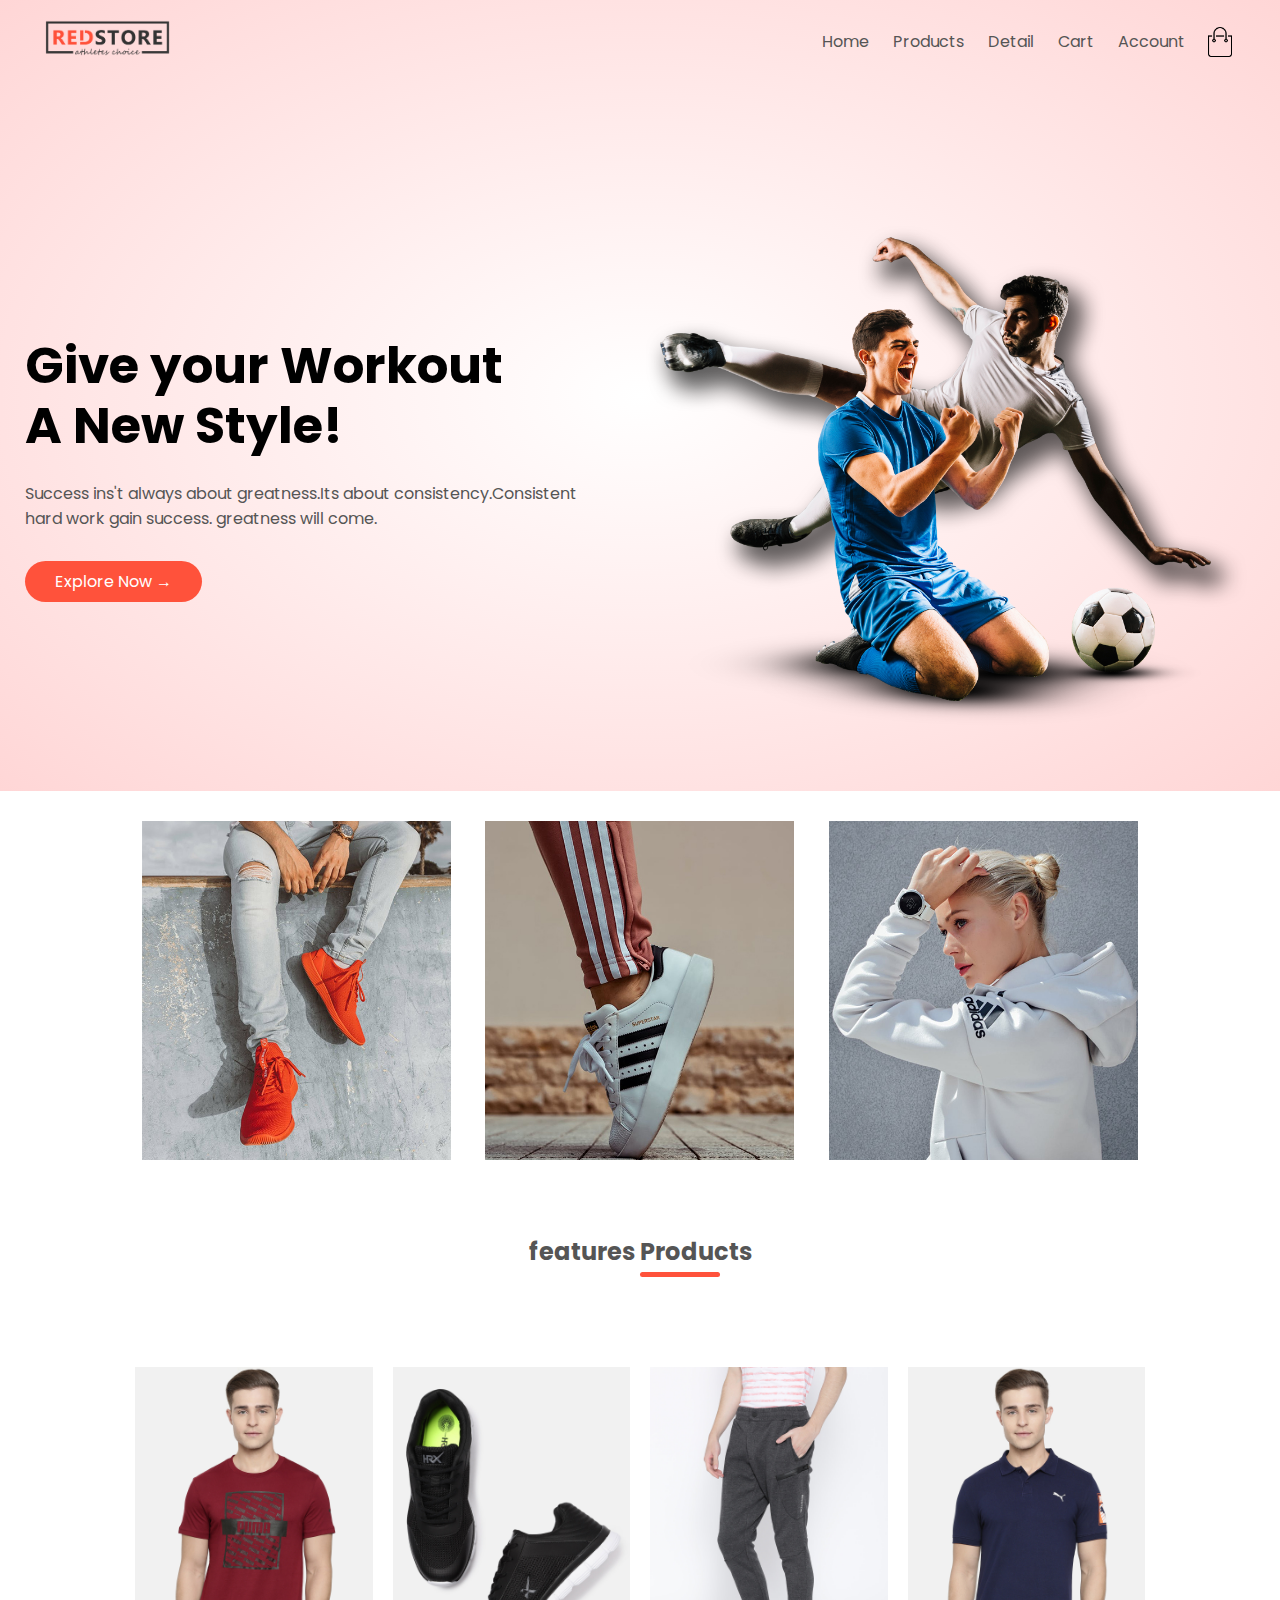
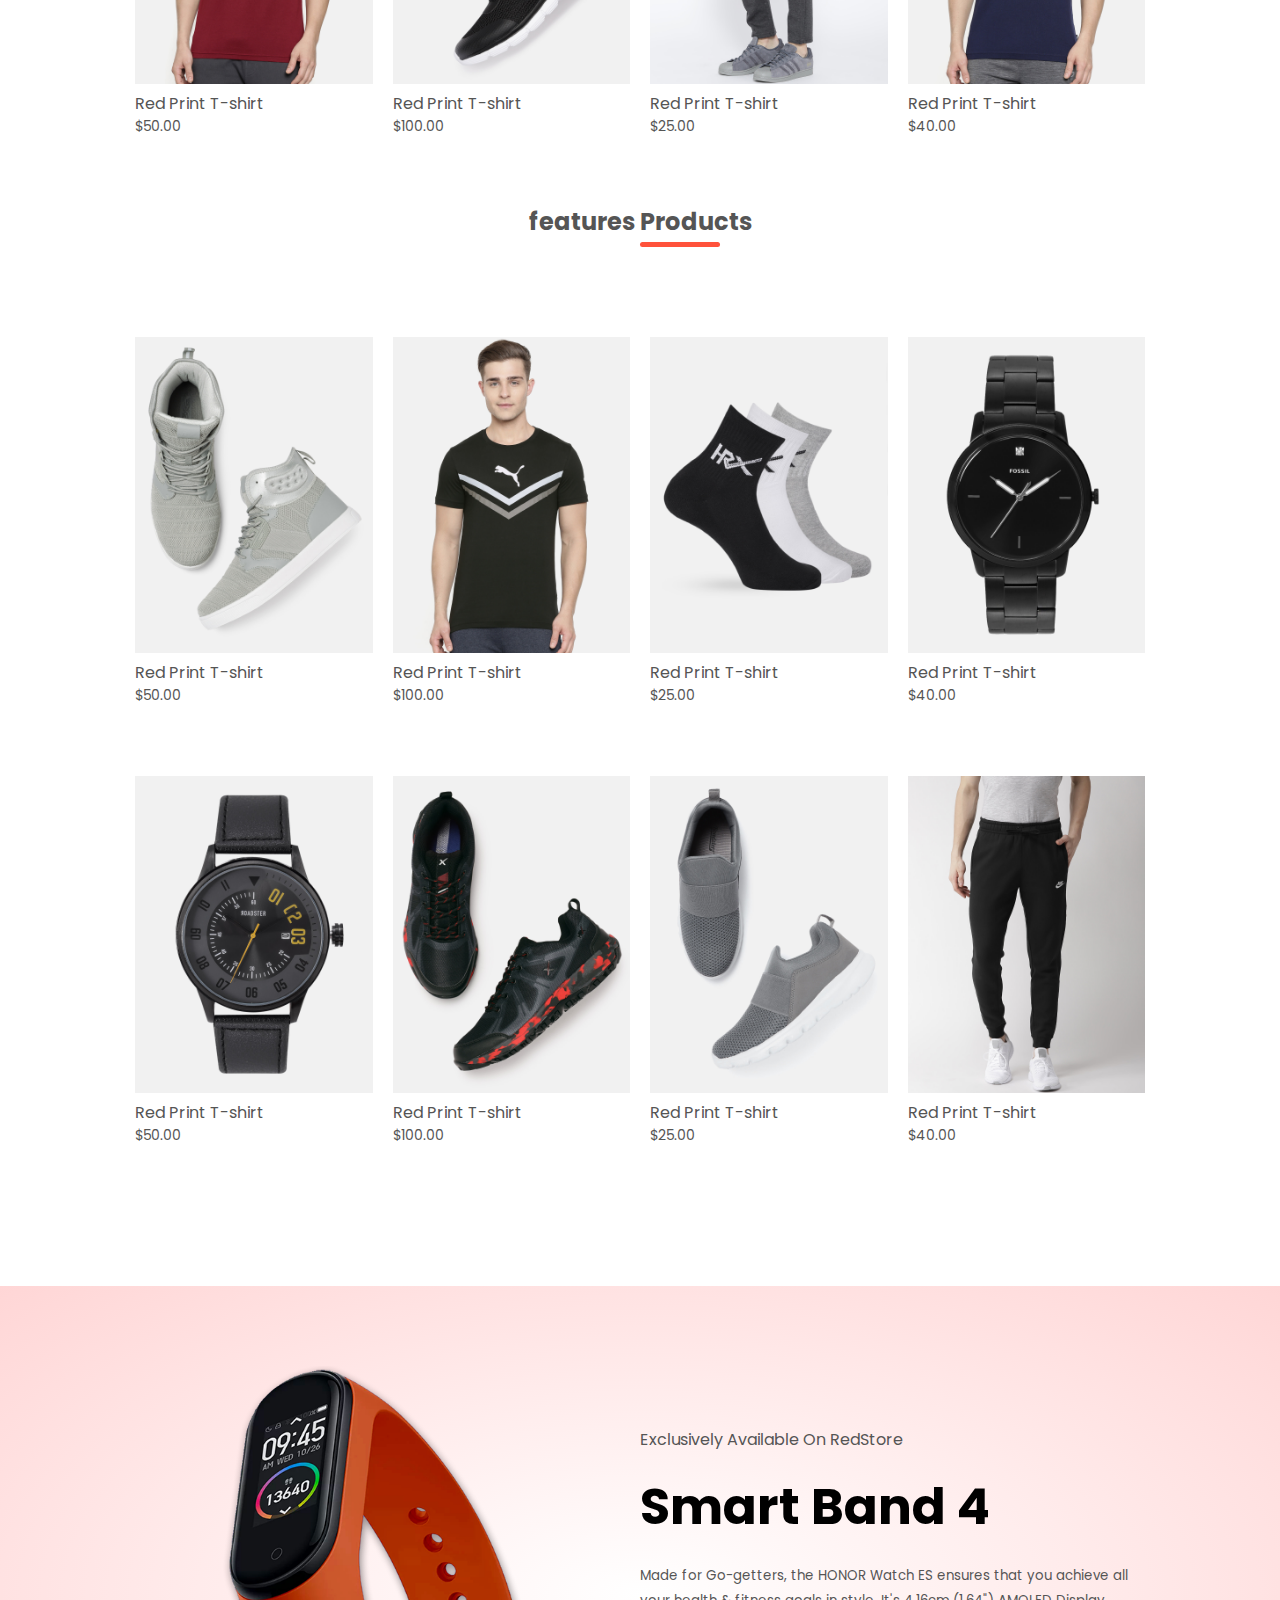
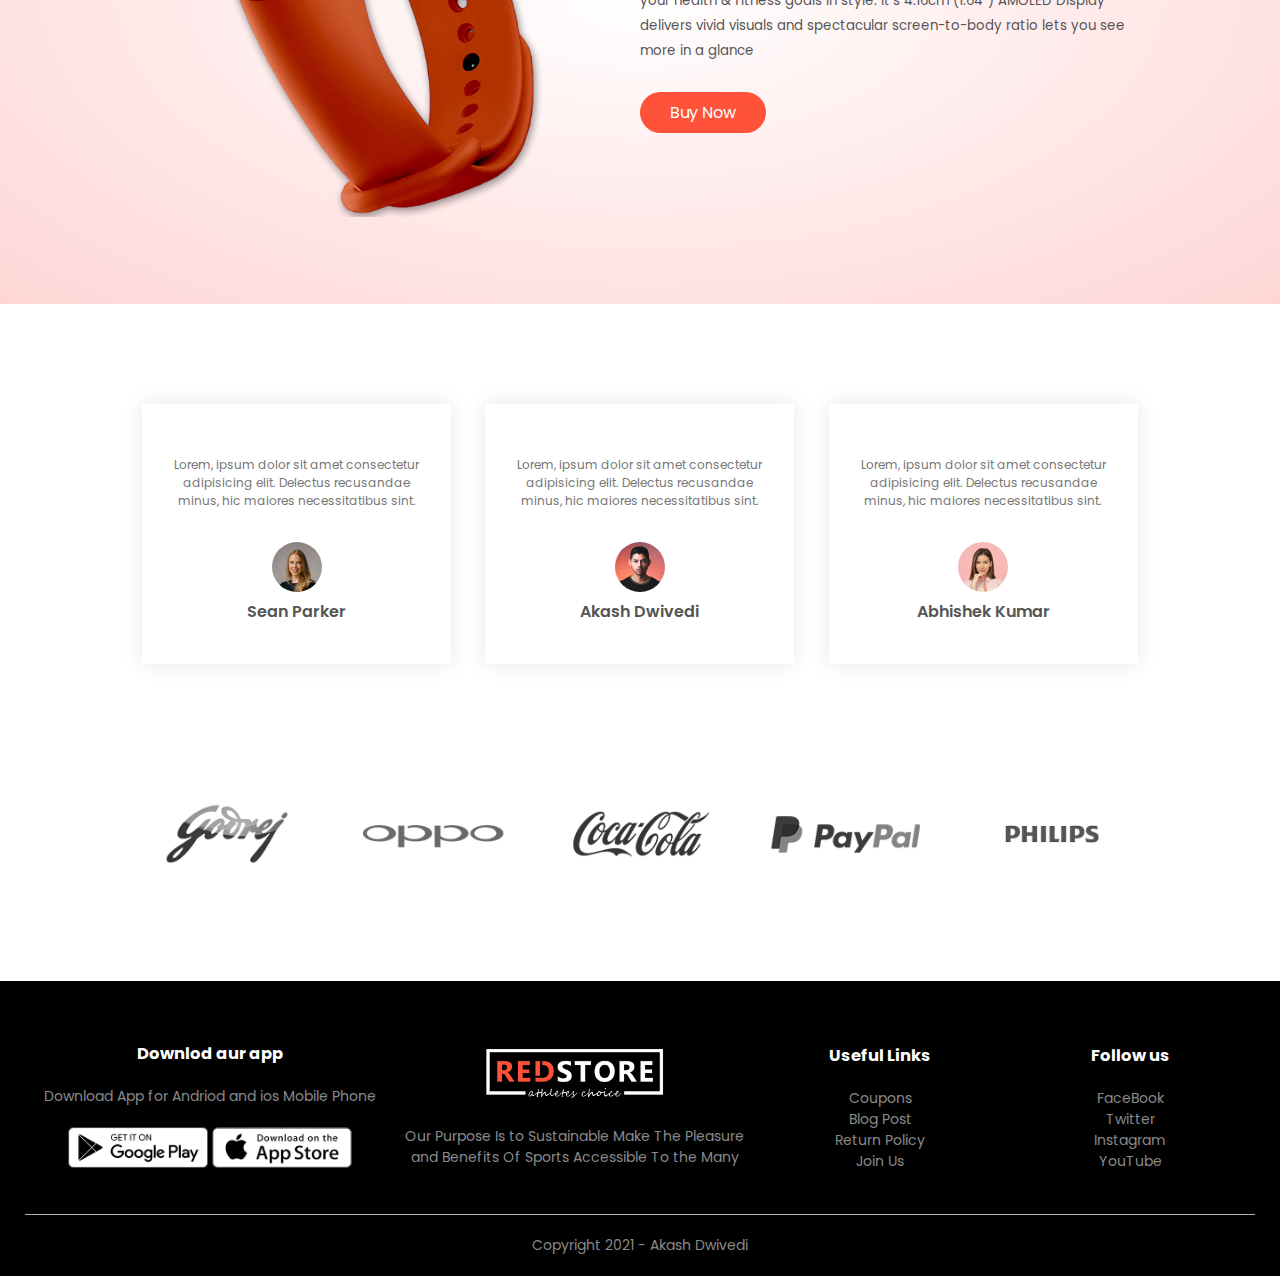
<file: index.html>
<!DOCTYPE html>
<html lang="en">

<head>
    <meta charset="UTF-8">
    <meta name="viewport" content="width=device-width, initial-scale=1.0">
    <title>Red Store | Ecommerce Website Design</title>
    <link rel="stylesheet" href="style.css">
    <link rel="preconnect" href="https://fonts.gstatic.com">
    <link href="https://fonts.googleapis.com/css2?family=Poppins:wght@200;300;400;500;600;700&display=swap"
        rel="stylesheet">
    <link rel="stylesheet" href="https://pro.fontawesome.com/releases/v5.10.0/css/all.css"
        integrity="sha384-AYmEC3Yw5cVb3ZcuHtOA93w35dYTsvhLPVnYs9eStHfGJvOvKxVfELGroGkvsg+p" crossorigin="anonymous" />
</head>

<body>
    <div class="header">


        <div class="container">
            <div class="navbar">
                <div class="logo">
                    <img src="images/logo.png" width="125px" alt="">
                </div>
                <nav>

                    <ul id="MenuItems">
                        <li><a href="index.html">Home</a> </li>
                        <li><a href="products.html">Products</a> </li>
                        <li><a href="products-detail.html">Detail</a> </li>
                        <li><a href="cart.html">Cart</a></li>
                        <li><a href="">Account</a> </li>
                    </ul>
                </nav>
                <img src="images/cart.png" width="30px" height="30px" alt="">
                <img src="images/menu.png" class="menu-icon "  onclick="menutoggle()">
            </div>
            <div class="row">
                <div class="col-2">
                    <h1>Give your Workout <br> A New Style!</h1>
                    <p>
                        Success ins't always about greatness.Its about
                        consistency.Consistent <br> hard work gain success. greatness
                        will come.
                    </p>
                    <a href="" class="btn">Explore Now &#8594;</a>

                </div>
                <div class="col-2">
                    <img src="images/image1.png" alt="">
                </div>
            </div>

        </div>
    </div>



    <!-- ----------features categories---------- -->
    <div class="categories">
        <div class="small-container">


            <div class="row">
                <div class="col-3">
                    <img src="images/category-1.jpg" alt="">
                </div>
                <div class="col-3">
                    <img src="images/category-2.jpg" alt="">
                </div>
                <div class="col-3">
                    <img src="images/category-3.jpg" alt="">
                </div>
            </div>
        </div>
    </div>

    <!-- ---------------------features products----------------------- -->
    <div class="small-container">
        <h2 class="title">features Products</h2>
        <div class="row">
            <div class="col-4">
                <img src="images/product-1.jpg" alt="">
                <h4>Red Print T-shirt</h4>
                <p>$50.00</p>
                <div class="rating">
                    <i class="fa fa-star"></i>
                    <i class="fa fa-star"></i>
                    <i class="fa fa-star"></i>
                    <i class="fa fa-star"></i>


                </div>
            </div>
            <div class="col-4"> <img src="images/product-2.jpg" alt="">
                <h4>Red Print T-shirt</h4>
                <p>$100.00</p>
                <div class="rating">
                    <i class="fa fa-star"></i>
                    <i class="fa fa-star"></i>
                    <i class="fa fa-star"></i>
                    <i class="fa fa-star"></i>
                    <i class="fa fa-star"></i>


                </div>
            </div>
            <div class="col-4"> <img src="images/product-3.jpg" alt="">
                <h4>Red Print T-shirt</h4>
                <p>$25.00</p>
                <div class="rating">
                    <i class="fa fa-star"></i>
                    <i class="fa fa-star"></i>
                    <i class="fa fa-star"></i>
                    <i class="fa fa-star"></i>


                </div>
            </div>
            <div class="col-4"> <img src="images/product-4.jpg" alt="">
                <h4>Red Print T-shirt</h4>
                <p>$40.00</p>
                <div class="rating">
                    <i class="fa fa-star"></i>
                    <i class="fa fa-star"></i>
                    <i class="fa fa-star"></i>
                    <i class="fa fa-star"></i>
                    <i class="fa fa-star"></i>



                </div>
            </div>
        </div>
        <h2 class="title">features Products</h2>
        <div class="row">
            <div class="col-4">
                <img src="images/product-5.jpg" alt="">
                <h4>Red Print T-shirt</h4>
                <p>$50.00</p>
                <div class="rating">
                    <i class="fa fa-star"></i>
                    <i class="fa fa-star"></i>
                    <i class="fa fa-star"></i>
                    <i class="fa fa-star"></i>


                </div>
            </div>
            <div class="col-4"> <img src="images/product-6.jpg" alt="">
                <h4>Red Print T-shirt</h4>
                <p>$100.00</p>
                <div class="rating">
                    <i class="fa fa-star"></i>
                    <i class="fa fa-star"></i>
                    <i class="fa fa-star"></i>
                    <i class="fa fa-star"></i>
                    <i class="fa fa-star"></i>


                </div>
            </div>
            <div class="col-4"> <img src="images/product-7.jpg" alt="">
                <h4>Red Print T-shirt</h4>
                <p>$25.00</p>
                <div class="rating">
                    <i class="fa fa-star"></i>
                    <i class="fa fa-star"></i>
                    <i class="fa fa-star"></i>
                    <i class="fa fa-star"></i>


                </div>
            </div>
            <div class="col-4"> <img src="images/product-8.jpg" alt="">
                <h4>Red Print T-shirt</h4>
                <p>$40.00</p>
                <div class="rating">
                    <i class="fa fa-star"></i>
                    <i class="fa fa-star"></i>
                    <i class="fa fa-star"></i>
                    <i class="fa fa-star"></i>
                    <i class="fa fa-star"></i>



                </div>

            </div>
            <div class="row">
                <div class="col-4">
                    <img src="images/product-9.jpg" alt="">
                    <h4>Red Print T-shirt</h4>
                    <p>$50.00</p>
                    <div class="rating">
                        <i class="fa fa-star"></i>
                        <i class="fa fa-star"></i>
                        <i class="fa fa-star"></i>
                        <i class="fa fa-star"></i>


                    </div>
                </div>
                <div class="col-4"> <img src="images/product-10.jpg" alt="">
                    <h4>Red Print T-shirt</h4>
                    <p>$100.00</p>
                    <div class="rating">
                        <i class="fa fa-star"></i>
                        <i class="fa fa-star"></i>
                        <i class="fa fa-star"></i>
                        <i class="fa fa-star"></i>
                        <i class="fa fa-star"></i>


                    </div>
                </div>
                <div class="col-4"> <img src="images/product-11.jpg" alt="">
                    <h4>Red Print T-shirt</h4>
                    <p>$25.00</p>
                    <div class="rating">
                        <i class="fa fa-star"></i>
                        <i class="fa fa-star"></i>
                        <i class="fa fa-star"></i>
                        <i class="fa fa-star"></i>


                    </div>
                </div>
                <div class="col-4"> <img src="images/product-12.jpg" alt="">
                    <h4>Red Print T-shirt</h4>
                    <p>$40.00</p>
                    <div class="rating">
                        <i class="fa fa-star"></i>
                        <i class="fa fa-star"></i>
                        <i class="fa fa-star"></i>
                        <i class="fa fa-star"></i>
                        <i class="fa fa-star"></i>



                    </div>
                </div>
            </div>
        </div>
    </div>

    <!-- -----------------------offers------------------------- -->
    <div class="offer">
        <div class="small-container">
            <div class="row">
                <div class="col-2">
                    <img src="images/exclusive.png" class="offer-img" alt="">
                </div>
                <div class="col-2">
                    <p>Exclusively Available On RedStore</p>
                    <h1>Smart Band 4</h1>
                    <small>Made for Go-getters, the HONOR Watch ES ensures that you achieve all your health & fitness
                        goals in style. It's 4.16cm (1.64") AMOLED Display delivers vivid visuals and spectacular
                        screen-to-body ratio lets you see more in a glance</small>
                    <div>
                        <a href="" class="btn">Buy Now</a>
                    </div>


                </div>
            </div>
        </div>
    </div>


<!-- --------------------Testimonial-------------- -->
<div class="testimonial">
    <div class="small-container">
        <div class="row">
            <div class="col-3">
                <i class="fa fa-quote-lef"></i>
                <p>Lorem, ipsum dolor sit amet consectetur adipisicing elit. Delectus recusandae minus, hic maiores necessitatibus sint.</p>
                <div class="rating">
                    <i class="fa fa-star"></i>
                    <i class="fa fa-star"></i>
                    <i class="fa fa-star"></i>
                    <i class="fa fa-star"></i>
                    <i class="fa fa-star"></i>
                </div>
                <img src="images/user-1.png" alt="">
                <h3>Sean Parker</h3>
            </div>
            <div class="col-3">
                <i class="fa fa-quote-lef"></i>
                <p>Lorem, ipsum dolor sit amet consectetur adipisicing elit. Delectus recusandae minus, hic maiores necessitatibus sint.</p>
                <div class="rating">
                    <i class="fa fa-star"></i>
                    <i class="fa fa-star"></i>
                    <i class="fa fa-star"></i>
                    <i class="fa fa-star"></i>
                    <i class="fa fa-star"></i>
                </div>
                <img src="images/user-2.png" alt="">
                <h3>Akash Dwivedi</h3>
            </div>
            <div class="col-3">
                <i class="fa fa-quote-lef"></i>
                <p>Lorem, ipsum dolor sit amet consectetur adipisicing elit. Delectus recusandae minus, hic maiores necessitatibus sint.</p>
                <div class="rating">
                    <i class="fa fa-star"></i>
                    <i class="fa fa-star"></i>
                    <i class="fa fa-star"></i>
                    <i class="fa fa-star"></i>
                    <i class="fa fa-star"></i>
                </div>
                <img src="images/user-3.png" alt="">
                <h3>Abhishek Kumar</h3>
            </div>
            
        </div>
    </div>
</div>
<!-- ----------------brands------------------- -->
<div class="brands">
    <div class="small-container">
       <div class="row">
           <div class="col-5">
               <img src="images/logo-godrej.png" alt="">
           </div>
           <div class="col-5">
            <img src="images/logo-oppo.png" alt="">
        </div>
        <div class="col-5">
            <img src="images/logo-coca-cola.png" alt="">
        </div>
        <div class="col-5">
            <img src="images/logo-paypal.png" alt="">
        </div>
        <div class="col-5">
            <img src="images/logo-philips.png" alt="">
        </div>
           
        </div>
           
       </div> 
    </div>
</div>
<!-- --------------------footer---------------------- -->
<div class="footer">
    <div class="container">
        <div class="row">
            <div class="footer-col-1">
                <h3>Downlod aur app</h3>
                <p>Download App for Andriod and ios Mobile Phone</p>
                <div class="app-logo">
                    <img src="images/play-store.png" alt="">
                    <img src="images/app-store.png" alt="">
                </div>
            </div>
            <div class="footer-col-2">
                <img src="images/logo-white.png" alt="">
                <p>Our Purpose Is to Sustainable Make The Pleasure and Benefits Of Sports Accessible To the Many</p>
            </div>
            <div class="footer-col-3">
                <h3>Useful Links</h3>
               <ul>
                   <li>Coupons</li>
                   <li>Blog Post</li>
                   <li>Return Policy</li>
                   <li>Join Us</li>
               </ul>
            </div>
            <div class="footer-col-4">
                <h3>Follow us</h3>
               <ul>
                   <li>FaceBook</li>
                   <li>Twitter</li>
                   <li>Instagram</li>
                   <li>YouTube</li>
               </ul>
            </div>
        </div>
        <hr>
        <p class="copyright">Copyright 2021 - Akash Dwivedi</p>
    </div>
</div>
<!-- -----------------------js for toggle menu-------------- -->
<script>
    var MenuItems=document.getElementById("MenuItems");
    MenuItems.style.maxHeight="0px";
    function menutoggle(){
        if(MenuItems.style.maxHeight=="0px"){
            MenuItems.style.maxHeight="200px";
        }
        else{
            MenuItems.style.maxHeight="0px";
        }
    }
</script>

</body>

</html>
</file>
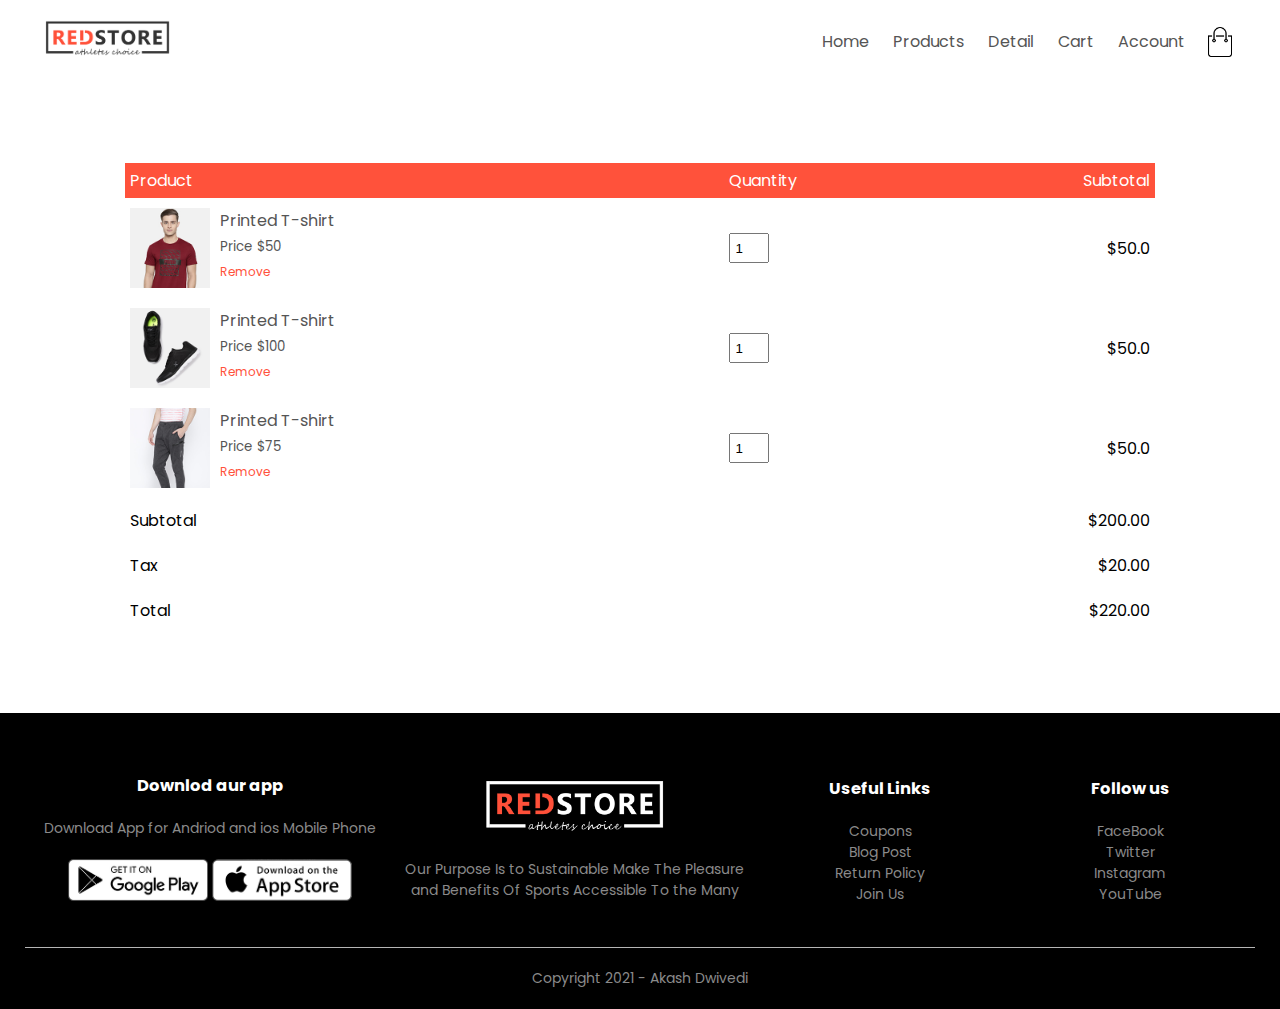
<file: cart.html>
<!DOCTYPE html>
<html lang="en">

<head>
    <meta charset="UTF-8">
    <meta name="viewport" content="width=device-width, initial-scale=1.0">
    <title> All Products Red Store</title>
    <link rel="stylesheet" href="style.css">
    <link rel="preconnect" href="https://fonts.gstatic.com">
    <link href="https://fonts.googleapis.com/css2?family=Poppins:wght@200;300;400;500;600;700&display=swap"
        rel="stylesheet">
    <link rel="stylesheet" href="https://pro.fontawesome.com/releases/v5.10.0/css/all.css"
        integrity="sha384-AYmEC3Yw5cVb3ZcuHtOA93w35dYTsvhLPVnYs9eStHfGJvOvKxVfELGroGkvsg+p" crossorigin="anonymous" />
</head>

<body>
    <div class="container">
        <div class="navbar">
            <div class="logo">
                <img src="images/logo.png" width="125px" alt="">
            </div>
            <nav>

                <ul id="MenuItems">
                    <li><a href="index.html">Home</a> </li>
                    <li><a href="products.html">Products</a> </li>
                    <li><a href="products-detail.html">Detail</a> </li>
                    <li><a href="cart.html">Cart</a></li>
                    <li><a href="">Account</a> </li>
                </ul>
            </nav>
            <img src="images/cart.png" width="30px" height="30px" alt="">
            <img src="images/menu.png" class="menu-icon " onclick="menutoggle()">
        </div>


    </div>
    <!-- -----------cart item detail  -->
    <div class="small-container cart-page">
        <table>
            <tr>
                <th>Product</th>
                <th>Quantity</th>
                <th>Subtotal</th>
            </tr>
            <tr>
                <td>
                    <div class="cart-info">
                        <img src="images/buy-1.jpg" alt="">
                        <div>
                            <p>Printed T-shirt</p>
                            <small>Price $50 </small>
                            <br>
                            <a href="">Remove</a>
                        </div>
                    </div>
                </td>
                <td> <input type="number" value="1"> </td>
                <td>$50.0 </td>
            </tr>
            <tr>
                <td>
                    <div class="cart-info">
                        <img src="images/buy-2.jpg" alt="">
                        <div>
                            <p>Printed T-shirt</p>
                            <small>Price $100 </small>
                            <br>
                            <a href="">Remove</a>
                        </div>
                    </div>
                </td>
                <td> <input type="number" value="1"> </td>
                <td>$50.0 </td>
            </tr>
            <tr>
                <td>
                    <div class="cart-info">
                        <img src="images/buy-3.jpg" alt="">
                        <div>
                            <p>Printed T-shirt</p>
                            <small>Price $75 </small>
                            <br>
                            <a href="">Remove</a>
                        </div>
                    </div>
                </td>
                <td> <input type="number" value="1"> </td>
                <td>$50.0 </td>
            </tr>
            <div class="total-price">
                <table>
                    <tr>
                        <td>Subtotal </td>
                        <td>$200.00</td>
                    </tr>
                    <tr>
                        <td>Tax </td>
                        <td>$20.00</td>
                    </tr>
                    <tr>
                        <td>Total </td>
                        <td>$220.00</td>
                    </tr>
                </table>
            </div>
        </table>
    </div>





    <!-- --------------------footer---------------------- -->
    <div class="footer">
        <div class="container">
            <div class="row">
                <div class="footer-col-1">
                    <h3>Downlod aur app</h3>
                    <p>Download App for Andriod and ios Mobile Phone</p>
                    <div class="app-logo">
                        <img src="images/play-store.png" alt="">
                        <img src="images/app-store.png" alt="">
                    </div>
                </div>
                <div class="footer-col-2">
                    <img src="images/logo-white.png" alt="">
                    <p>Our Purpose Is to Sustainable Make The Pleasure and Benefits Of Sports Accessible To the Many</p>
                </div>
                <div class="footer-col-3">
                    <h3>Useful Links</h3>
                    <ul>
                        <li>Coupons</li>
                        <li>Blog Post</li>
                        <li>Return Policy</li>
                        <li>Join Us</li>
                    </ul>
                </div>
                <div class="footer-col-4">
                    <h3>Follow us</h3>
                    <ul>
                        <li>FaceBook</li>
                        <li>Twitter</li>
                        <li>Instagram</li>
                        <li>YouTube</li>
                    </ul>
                </div>
            </div>
            <hr>
            <p class="copyright">Copyright 2021 - Akash Dwivedi</p>
        </div>
    </div>
    <!-- -----------------------js for toggle menu-------------- -->
    <script>
        var MenuItems = document.getElementById("MenuItems");
        MenuItems.style.maxHeight = "0px";
        function menutoggle() {
            if (MenuItems.style.maxHeight == "0px") {
                MenuItems.style.maxHeight = "200px";
            }
            else {
                MenuItems.style.maxHeight = "0px";
            }
        }


    </script>

</body>

</html>
</file>
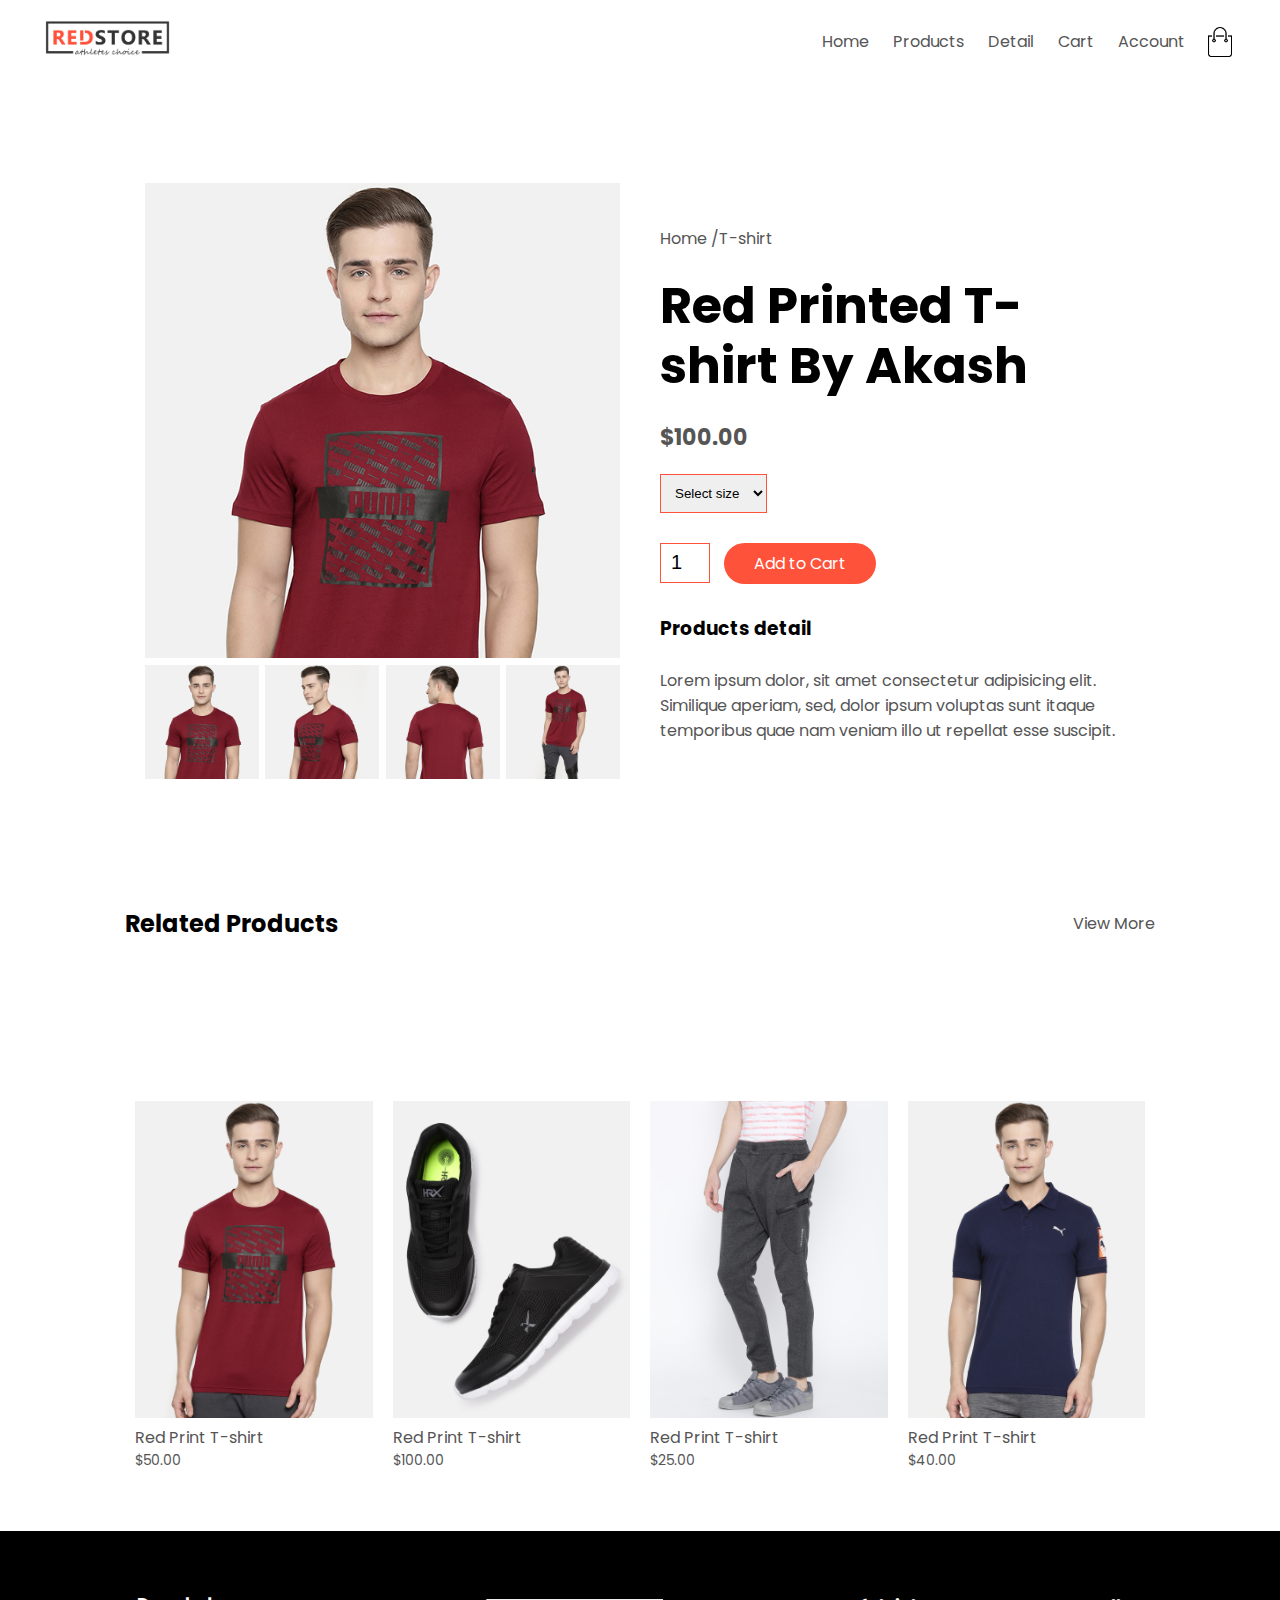
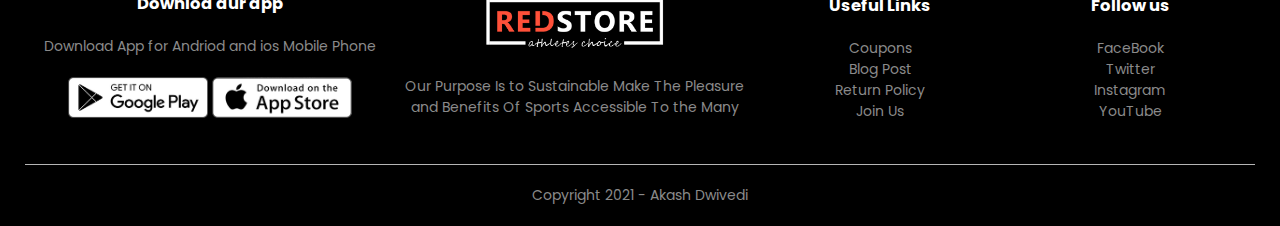
<file: products-detail.html>
<!DOCTYPE html>
<html lang="en">

<head>
    <meta charset="UTF-8">
    <meta name="viewport" content="width=device-width, initial-scale=1.0">
    <title> All Products Red Store</title>
    <link rel="stylesheet" href="style.css">
    <link rel="preconnect" href="https://fonts.gstatic.com">
    <link href="https://fonts.googleapis.com/css2?family=Poppins:wght@200;300;400;500;600;700&display=swap"
        rel="stylesheet">
    <link rel="stylesheet" href="https://pro.fontawesome.com/releases/v5.10.0/css/all.css"
        integrity="sha384-AYmEC3Yw5cVb3ZcuHtOA93w35dYTsvhLPVnYs9eStHfGJvOvKxVfELGroGkvsg+p" crossorigin="anonymous" />
</head>

<body>



    <div class="container">
        <div class="navbar">
            <div class="logo">
                <img src="images/logo.png" width="125px" alt="">
            </div>
            <nav>

                <ul id="MenuItems">
                    <li><a href="index.html">Home</a> </li>
                    <li><a href="products.html">Products</a> </li>
                    <li><a href="products-detail.html">Detail</a> </li>
                    <li><a href="cart.html">Cart</a></li>
                    <li><a href="">Account</a> </li>
                </ul>
            </nav>
            <img src="images/cart.png" width="30px" height="30px" alt="">
            <img src="images/menu.png" class="menu-icon " onclick="menutoggle()">
        </div>


    </div>

    <!-- -------------single products detail---------------- -->
    <div class="small-container single-products">
        <div class="row">
            <div class="col-2">
                <img src="images/gallery-1.jpg" width="100%"  id="ProductImg" alt="">
                <div class="small-img-row">
                    <div class="small-img-col">
                        <img src="images/gallery-1.jpg" class="small-img" alt="">
                    </div>
                    <div class="small-img-col">
                        <img src="images/gallery-2.jpg" class="small-img" alt="">
                    </div>
                    <div class="small-img-col">
                        <img src="images/gallery-3.jpg" class="small-img" alt="">
                    </div>
                    <div class="small-img-col">
                        <img src="images/gallery-4.jpg" class="small-img" alt="">
                    </div>
                </div>

            </div>
            <div class="col-2">
                <p>Home /T-shirt</p>
                <h1>
                    Red Printed T-shirt By Akash 
                </h1>
                <h4>$100.00</h4>
                <select name="" id="">
                    <option value="">Select size</option>
                    
                    <option value="">Small</option>
                    <option value="">Medium</option>
                    <option value="">Large</option>
                    <option value="">XL</option>
                    <option value="">XXL</option>
                    <option value="">XXXL</option>
                </select>
                <input type="number" value="1">
                <a href="" class="btn">Add to Cart</a>
                <h3>Products detail  <i class="fa fa-indent"></i></h3>
                <br>
                <p>Lorem ipsum dolor, sit amet consectetur adipisicing elit. Similique aperiam, sed, dolor ipsum voluptas sunt itaque temporibus quae nam veniam illo ut repellat esse suscipit.</p>

            </div>
        </div>
    </div>
<!-- ----------title-------------- -->
    <div class="small-container">
        <div class="row row-2">
            <h2>Related Products</h2>
            <p>View More</p>
        </div>
    </div>




    <!-- ---------------------features products----------------------- -->
    <div class="small-container">
        <div class="row row-2">
            <h2>
                
            </h2>

        </div>

        <div class="row">
            <div class="col-4">
                <img src="images/product-1.jpg" alt="">
                <h4>Red Print T-shirt</h4>
                <p>$50.00</p>
                <div class="rating">
                    <i class="fa fa-star"></i>
                    <i class="fa fa-star"></i>
                    <i class="fa fa-star"></i>
                    <i class="fa fa-star"></i>


                </div>
            </div>
            <div class="col-4"> <img src="images/product-2.jpg" alt="">
                <h4>Red Print T-shirt</h4>
                <p>$100.00</p>
                <div class="rating">
                    <i class="fa fa-star"></i>
                    <i class="fa fa-star"></i>
                    <i class="fa fa-star"></i>
                    <i class="fa fa-star"></i>
                    <i class="fa fa-star"></i>


                </div>
            </div>
            <div class="col-4"> <img src="images/product-3.jpg" alt="">
                <h4>Red Print T-shirt</h4>
                <p>$25.00</p>
                <div class="rating">
                    <i class="fa fa-star"></i>
                    <i class="fa fa-star"></i>
                    <i class="fa fa-star"></i>
                    <i class="fa fa-star"></i>


                </div>
            </div>
            <div class="col-4"> <img src="images/product-4.jpg" alt="">
                <h4>Red Print T-shirt</h4>
                <p>$40.00</p>
                <div class="rating">
                    <i class="fa fa-star"></i>
                    <i class="fa fa-star"></i>
                    <i class="fa fa-star"></i>
                    <i class="fa fa-star"></i>
                    <i class="fa fa-star"></i>



                </div>
            </div>
        </div>


    </div>





    <!-- --------------------footer---------------------- -->
    <div class="footer">
        <div class="container">
            <div class="row">
                <div class="footer-col-1">
                    <h3>Downlod aur app</h3>
                    <p>Download App for Andriod and ios Mobile Phone</p>
                    <div class="app-logo">
                        <img src="images/play-store.png" alt="">
                        <img src="images/app-store.png" alt="">
                    </div>
                </div>
                <div class="footer-col-2">
                    <img src="images/logo-white.png" alt="">
                    <p>Our Purpose Is to Sustainable Make The Pleasure and Benefits Of Sports Accessible To the Many</p>
                </div>
                <div class="footer-col-3">
                    <h3>Useful Links</h3>
                    <ul>
                        <li>Coupons</li>
                        <li>Blog Post</li>
                        <li>Return Policy</li>
                        <li>Join Us</li>
                    </ul>
                </div>
                <div class="footer-col-4">
                    <h3>Follow us</h3>
                    <ul>
                        <li>FaceBook</li>
                        <li>Twitter</li>
                        <li>Instagram</li>
                        <li>YouTube</li>
                    </ul>
                </div>
            </div>
            <hr>
            <p class="copyright">Copyright 2021 - Akash Dwivedi</p>
        </div>
    </div>
    <!-- -----------------------js for toggle menu-------------- -->
    <script>
        var MenuItems = document.getElementById("MenuItems");
        MenuItems.style.maxHeight = "0px";
        function menutoggle() {
            if (MenuItems.style.maxHeight == "0px") {
                MenuItems.style.maxHeight = "200px";
            }
            else {
                MenuItems.style.maxHeight = "0px";
            }
        }


    </script>
<script>
    // --------------js for product gallary-----------------
    var ProductImg=document.getElementById("ProductImg");
    var SmallImg=document.getElementsByClassName("small-img");
    SmallImg[0].onclick=function(){
        ProductImg.src=SmallImg[0].src;
    }
    SmallImg[1].onclick=function(){
        ProductImg.src=SmallImg[1].src;
    }
    SmallImg[2].onclick=function(){
        ProductImg.src=SmallImg[2].src;
    }
    SmallImg[3].onclick=function(){
        ProductImg.src=SmallImg[3].src;
    }

</script>
</body>

</html>
</file>
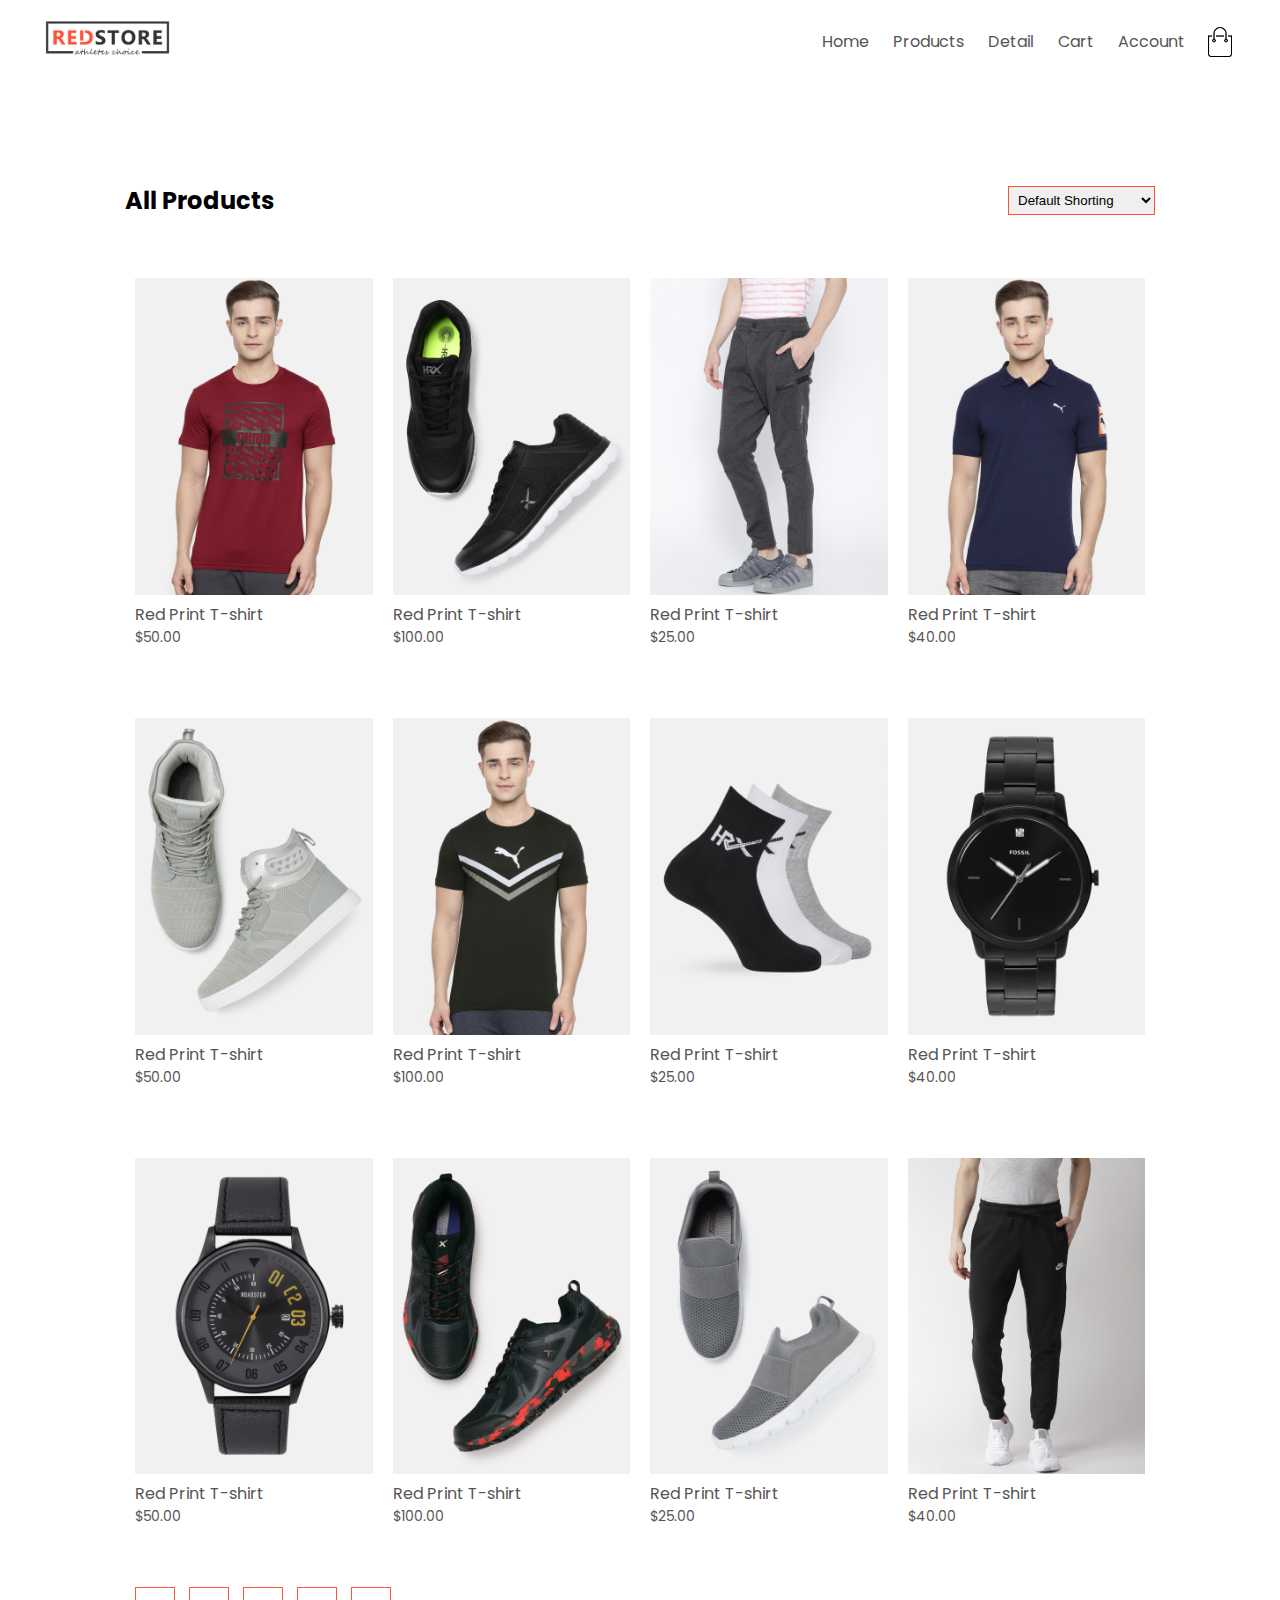
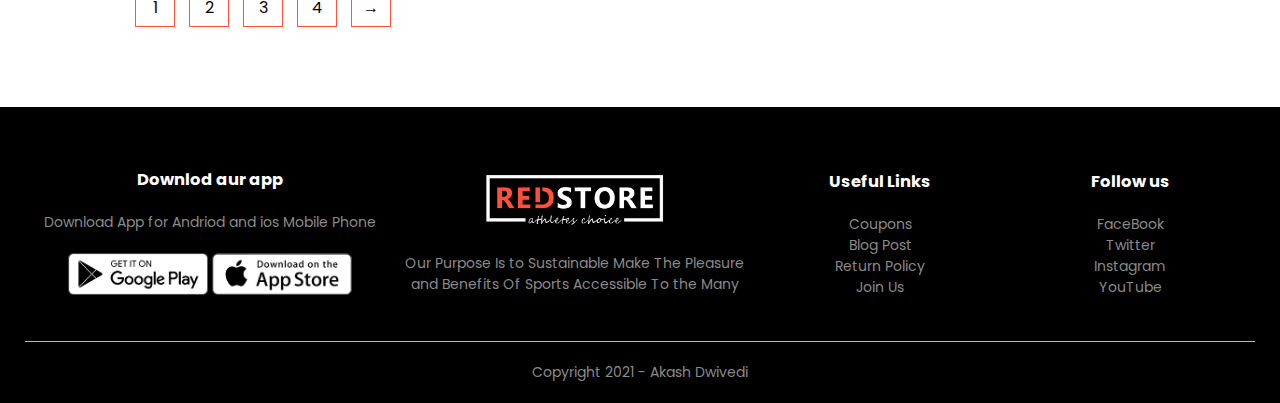
<file: products.html>
<!DOCTYPE html>
<html lang="en">

<head>
    <meta charset="UTF-8">
    <meta name="viewport" content="width=device-width, initial-scale=1.0">
    <title> All Products Red Store</title>
    <link rel="stylesheet" href="style.css">
    <link rel="preconnect" href="https://fonts.gstatic.com">
    <link href="https://fonts.googleapis.com/css2?family=Poppins:wght@200;300;400;500;600;700&display=swap"
        rel="stylesheet">
    <link rel="stylesheet" href="https://pro.fontawesome.com/releases/v5.10.0/css/all.css"
        integrity="sha384-AYmEC3Yw5cVb3ZcuHtOA93w35dYTsvhLPVnYs9eStHfGJvOvKxVfELGroGkvsg+p" crossorigin="anonymous" />
</head>

<body>
    


        <div class="container">
            <div class="navbar">
                <div class="logo">
                    <img src="images/logo.png" width="125px" alt="">
                </div>
                <nav>

                    <ul id="MenuItems">
                        <li><a href="index.html">Home</a> </li>
                        <li><a href="products.html">Products</a> </li>
                        <li><a href="products-detail.html">Detail</a> </li>
                        <li><a href="cart.html">Cart</a></li>
                        <li><a href="">Account</a> </li>
                    </ul>
                </nav>
                <img src="images/cart.png" width="30px" height="30px" alt="">
                <img src="images/menu.png" class="menu-icon " onclick="menutoggle()">
            </div>


        </div>
   






    <!-- ---------------------features products----------------------- -->
    <div class="small-container">
        <div class="row row-2">
            <h2>
                All Products
            </h2>
            <select name="" id="">
               <option value="">Default Shorting</option>
               <option value="">Short by price</option>
               <option value="">Short By Popularity</option>
               <option value="">Short by Rating</option>
            </select>
        </div>
       
        <div class="row">
            <div class="col-4">
                <img src="images/product-1.jpg" alt="">
                <h4>Red Print T-shirt</h4>
                <p>$50.00</p>
                <div class="rating">
                    <i class="fa fa-star"></i>
                    <i class="fa fa-star"></i>
                    <i class="fa fa-star"></i>
                    <i class="fa fa-star"></i>


                </div>
            </div>
            <div class="col-4"> <img src="images/product-2.jpg" alt="">
                <h4>Red Print T-shirt</h4>
                <p>$100.00</p>
                <div class="rating">
                    <i class="fa fa-star"></i>
                    <i class="fa fa-star"></i>
                    <i class="fa fa-star"></i>
                    <i class="fa fa-star"></i>
                    <i class="fa fa-star"></i>


                </div>
            </div>
            <div class="col-4"> <img src="images/product-3.jpg" alt="">
                <h4>Red Print T-shirt</h4>
                <p>$25.00</p>
                <div class="rating">
                    <i class="fa fa-star"></i>
                    <i class="fa fa-star"></i>
                    <i class="fa fa-star"></i>
                    <i class="fa fa-star"></i>


                </div>
            </div>
            <div class="col-4"> <img src="images/product-4.jpg" alt="">
                <h4>Red Print T-shirt</h4>
                <p>$40.00</p>
                <div class="rating">
                    <i class="fa fa-star"></i>
                    <i class="fa fa-star"></i>
                    <i class="fa fa-star"></i>
                    <i class="fa fa-star"></i>
                    <i class="fa fa-star"></i>



                </div>
            </div>
        </div>
      
        <div class="row">
            <div class="col-4">
                <img src="images/product-5.jpg" alt="">
                <h4>Red Print T-shirt</h4>
                <p>$50.00</p>
                <div class="rating">
                    <i class="fa fa-star"></i>
                    <i class="fa fa-star"></i>
                    <i class="fa fa-star"></i>
                    <i class="fa fa-star"></i>


                </div>
            </div>
            <div class="col-4"> <img src="images/product-6.jpg" alt="">
                <h4>Red Print T-shirt</h4>
                <p>$100.00</p>
                <div class="rating">
                    <i class="fa fa-star"></i>
                    <i class="fa fa-star"></i>
                    <i class="fa fa-star"></i>
                    <i class="fa fa-star"></i>
                    <i class="fa fa-star"></i>


                </div>
            </div>
            <div class="col-4"> <img src="images/product-7.jpg" alt="">
                <h4>Red Print T-shirt</h4>
                <p>$25.00</p>
                <div class="rating">
                    <i class="fa fa-star"></i>
                    <i class="fa fa-star"></i>
                    <i class="fa fa-star"></i>
                    <i class="fa fa-star"></i>


                </div>
            </div>
            <div class="col-4"> <img src="images/product-8.jpg" alt="">
                <h4>Red Print T-shirt</h4>
                <p>$40.00</p>
                <div class="rating">
                    <i class="fa fa-star"></i>
                    <i class="fa fa-star"></i>
                    <i class="fa fa-star"></i>
                    <i class="fa fa-star"></i>
                    <i class="fa fa-star"></i>



                </div>

            </div>
            <div class="row">
                <div class="col-4">
                    <img src="images/product-9.jpg" alt="">
                    <h4>Red Print T-shirt</h4>
                    <p>$50.00</p>
                    <div class="rating">
                        <i class="fa fa-star"></i>
                        <i class="fa fa-star"></i>
                        <i class="fa fa-star"></i>
                        <i class="fa fa-star"></i>


                    </div>
                </div>
                <div class="col-4"> <img src="images/product-10.jpg" alt="">
                    <h4>Red Print T-shirt</h4>
                    <p>$100.00</p>
                    <div class="rating">
                        <i class="fa fa-star"></i>
                        <i class="fa fa-star"></i>
                        <i class="fa fa-star"></i>
                        <i class="fa fa-star"></i>
                        <i class="fa fa-star"></i>


                    </div>
                </div>
                <div class="col-4"> <img src="images/product-11.jpg" alt="">
                    <h4>Red Print T-shirt</h4>
                    <p>$25.00</p>
                    <div class="rating">
                        <i class="fa fa-star"></i>
                        <i class="fa fa-star"></i>
                        <i class="fa fa-star"></i>
                        <i class="fa fa-star"></i>


                    </div>
                </div>
                <div class="col-4"> <img src="images/product-12.jpg" alt="">
                    <h4>Red Print T-shirt</h4>
                    <p>$40.00</p>
                    <div class="rating">
                        <i class="fa fa-star"></i>
                        <i class="fa fa-star"></i>
                        <i class="fa fa-star"></i>
                        <i class="fa fa-star"></i>
                        <i class="fa fa-star"></i>



                    </div>
                </div>
            </div>
        </div>
        <div class="page-btn">
            <span>1</span>
            <span>2</span>
            <span>3</span>
            <span>4</span>
            <span>&#8594;</span>
        </div>
    </div>



 
  
    <!-- --------------------footer---------------------- -->
    <div class="footer">
        <div class="container">
            <div class="row">
                <div class="footer-col-1">
                    <h3>Downlod aur app</h3>
                    <p>Download App for Andriod and ios Mobile Phone</p>
                    <div class="app-logo">
                        <img src="images/play-store.png" alt="">
                        <img src="images/app-store.png" alt="">
                    </div>
                </div>
                <div class="footer-col-2">
                    <img src="images/logo-white.png" alt="">
                    <p>Our Purpose Is to Sustainable Make The Pleasure and Benefits Of Sports Accessible To the Many</p>
                </div>
                <div class="footer-col-3">
                    <h3>Useful Links</h3>
                    <ul>
                        <li>Coupons</li>
                        <li>Blog Post</li>
                        <li>Return Policy</li>
                        <li>Join Us</li>
                    </ul>
                </div>
                <div class="footer-col-4">
                    <h3>Follow us</h3>
                    <ul>
                        <li>FaceBook</li>
                        <li>Twitter</li>
                        <li>Instagram</li>
                        <li>YouTube</li>
                    </ul>
                </div>
            </div>
            <hr>
            <p class="copyright">Copyright 2021 - Akash Dwivedi</p>
        </div>
    </div>
    <!-- -----------------------js for toggle menu-------------- -->
    <script>
        var MenuItems = document.getElementById("MenuItems");
        MenuItems.style.maxHeight = "0px";
        function menutoggle() {
            if (MenuItems.style.maxHeight == "0px") {
                MenuItems.style.maxHeight = "200px";
            }
            else {
                MenuItems.style.maxHeight = "0px";
            }
        }
    </script>

</body>

</html>
</file>
<file: style.css>
*{
    margin: 0;
    padding: 0;
    box-sizing: border-box;
    /* border: 1px solid red; */

}
.navbar{
    display: flex;
    align-items: center;
    padding: 20px ;

}
nav{
    flex: 1;
    text-align: right;
}
nav ul {
display: inline-block;
list-style-type: none;
}
nav ul li{
    display: inline-block;
    margin-right: 20px;
}
a{
    text-decoration: none;
    color: #555;
}
p{
    color: #555;
}
.container{
    max-width: 1300px;
    margin: auto;
    padding-left: 25px;
    padding-right: 25px;
}
.row{
    display: flex;
    align-items: center;
    flex-wrap: wrap;
    justify-content: space-around;
}
body{
    font-family: 'Poppins', sans-serif;
}
.col-2{
    flex-basis: 50%;
    min-width: 300px;

}
.col-2 img{
    max-width: 100%;
    padding: 50px 0;
}
.col-2 h1{
    font-size: 50px;
    line-height: 60px ;
    margin: 25px 0;
}
.btn{
    display: inline-block;
    background: #ff523b;
    color: #fff;
    padding: 8px 30px;
    margin: 30px 0;
    border-radius: 30px;
    transition: background 0.5;
}
.header{
    background: radial-gradient(#fff,#ffd6d6);
}
.header .row{
    margin-top: 70px;
}
.btn:hover{
    background: #563434;
}
.categories{
    margin: 30px;
}
.col-3{
    flex-basis: 30%;
    min-width: 250px;
    margin-bottom: 30px;

}
.col-3 img{
    width: 100%;
}
.small-container{
    max-width: 1080px; 
     margin: auto;
    padding-left: 25px ;
    padding-right: 25px;
}
.col-4{
    flex-basis: 25%;
    padding: 10px;
    min-width: 200px;
    margin-bottom: 50px;
    transition: transform 0.5;
}
.col-4 img{
    width: 100%;
}
.title{
    text-align: center;
    margin: 0 auto 80px;
    position: relative;
    line-height: 50px;
    color: #555;


}
.title::after{
    content: "";
    background: #ff523b;
    width: 80px;
    height: 5px;
    border-radius: 5px;
    position: absolute;
    bottom:0 ;
    left: 50%;
    
}
h4{
    color: #555;
    font-weight: normal;
}
.col-4 p{
    font-size: 14px;
}
.rating .fa{
    color: #ff523b;

}
.col-4:hover{
    transform: translateY(-5px);
}
.offer{
    background: radial-gradient(#fff,#ffd6d6);
    margin-top: 80px;
    padding: 30px 0;
}
small{
    color: #555;
}

                         /* testimonial */
.testimonial{
    padding-top: 100px;

}
.testimonial .col-3{
    text-align: center;
    padding: 40px 20px;
    box-shadow: 0 0 20px 0px rgba(0,0,0,0.1);
    cursor: pointer;
    transition: transform 0.5;
}
.testimonial .col-3 img{ 
    width: 50px;
    margin-top: 20px;
    border-radius: 50%;
}
.testimonial .col-3:hover{
    transform: translateY(-10px);

}
.col-3 p{
    font-size: 12px;
    margin: 12px 0;
    color: #777;
}
.testimonial .col-3 h3{
    font-weight: 600;
    color: #555;
    font-size: 16px;
}
/* brands
 */
.brands{
    margin: 100px auto;

}
.col-5{
    width: 160px;
}
.col-5 img{
    width: 100%;
    cursor: pointer;
    filter: grayscale(100%);
}
.col-5 img:hover{
    filter: grayscale(0);
}

/* footer */
.footer{
    background-color: #000;
    color: #8a8a8a;
    font-size: 14px;
    padding: 60px 0 20px;
}
.footer p{
    color: #8a8a8a;
}
.footer h3{
   color: white; 
   margin-bottom: 20px;
}
.footer-col-1 , .footer-col-2,.footer-col-3,.footer-col-4{
    min-width: 250px;
    margin-bottom: 20px;

}
.footer-col-1{
    flex-basis: 30%;
    text-align: center;

}
.footer-col-2 {
    text-align: center;
    flex: 1;
}
.footer-col-2 img{
    width: 180px;
    margin-bottom: 20px;
}
.footer-col-3,.footer-col-4{
    flex-basis: 12%;
    text-align: center;
}
ul{
    list-style-type: none;
}
.app-logo{
    margin-top: 20px;
}
.app-logo img{
    width: 140px;
}
.footer hr{
    border: none;
    background: #b5b5b5;
    height: 1px;
    margin: 20px 0;
}
.copyright{
    text-align: center;
}

.menu-icon{
    width: 28px;
    margin-left: 20px;
    display: none;
}

/* media query for menu */
@media only screen and (max-width : 800px){
    nav ul{
        position: absolute;
        top: 70px;
        left: 0;
        background: #333;
        width: 100%;
        overflow: hidden;
        transition: max-height 0.5s;
    }
    nav ul li{
        display: block;
        margin-right: 50px;
        margin-top: 10px;
        margin-bottom: 10px;
    }
    nav ul li a {
        color: white;
    }
    .menu-icon{
        display: block;
        cursor: pointer;
    }

}
/* media qerry for screen less than 600px */
@media only screen and (max-width : 600px){
    .row{
        text-align: center;
    }
    .col-2 ,.col-3,.col-4{
        flex-basis: 100%;
    }
    .single-products .row{
        text-align: left;
    }
    .single-products .col-2{
        padding: 20px 0;
    }
    .single-products h1{
        font-size:  20px;
        line-height: 32px;
    }
    .cart-info p{
        display: none;
    }
}

/* products section */
.row-2{
    justify-content: space-between;
    margin: 100px auto 50px;
}
select{
    border:  1px solid #ff523b;
    padding: 5px;
}
select:focus{
    outline: none;
}
.page-btn{
    margin: 0 auto 80px;

}
.page-btn span{
    display: inline-block;
    border:  1px solid #ff523b;
    margin-left: 10px;
    width: 40px;
    height: 40px;
    text-align: center;
    line-height: 40px;
    cursor: pointer;
}
.page-btn span:hover{
    background: #ff523b;
    color: white;
}

/* single products detail */
.single-products{
    margin-top: 80px;
}
.single-products .col-2 img{
    padding: 0;
    

}
.single-products .col-2 {
    padding: 20px;

}
.single-products h4{
    margin: 20px 0;
    font-size: 22px;
    font-weight: bold;
    
}
.single-products select{
   display: block;
   padding: 10px;
   margin-top: 20px; 
}
.single-products input{
    width: 50px;
    height: 40px;
    padding-left: 10px;
    font-size: 20px;
    margin-right: 10px;
    border: 1px solid #ff523b;
}
input:focus{
    outline: none;
}
.single-products .fa{
    color: #ff523b;
    margin-left: 10px;
    
}
.small-img-row{
    display: flex;
    justify-content: space-between;
}
.small-img-col{
    flex-basis: 24%;
    cursor: pointer;
}


/* cart-items */
.cart-page{
    margin: 80px auto;
}
table{
    width: 100%;
    border-collapse: collapse;

}
.cart-info{
    display: flex;
    flex-wrap: wrap;
}
th{
    text-align: left;
    padding: 5px;
    color: #fff;
    background: #ff523b;
    font-weight:normal ;
}
td{
    padding: 10px 5px;

}
td input{
    width: 40px;
    height: 30px;
    padding: 5px;
}
td a {
    color: #ff523b;
    font-size: 12px;
}

td img{
   width: 80px;
   height: 80px;
   margin-right: 10px; 
}
.total-price{
    display: flex;
    justify-content: flex-end;
}
.total-price table{
    border-top: 3px solid #ff523b;
    width: 100%;
    max-width: 350px;
}
td:last-child{
    text-align: right;
}
th:last-child{
    text-align: right;
}
</file>
